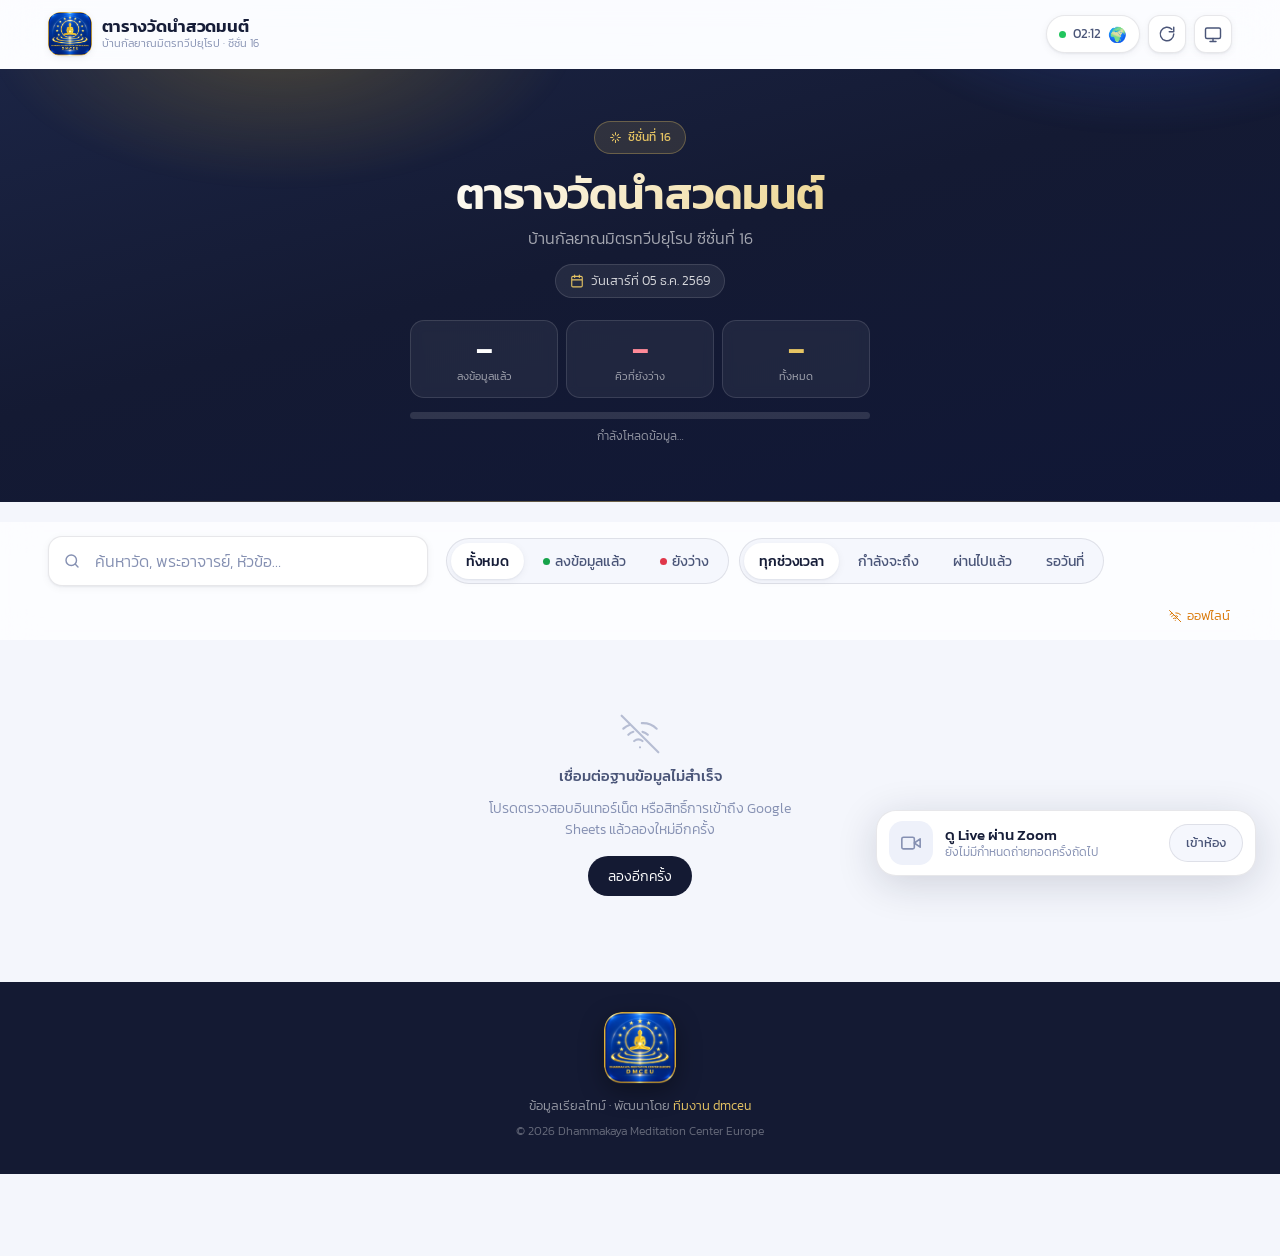
<file: index.html>
<!DOCTYPE html>
<html lang="th" data-theme="light">
<head>
<meta charset="UTF-8">
<meta name="viewport" content="width=device-width, initial-scale=1, viewport-fit=cover">
<title>ตารางวัดนำสวดมนต์ · SS16</title>
<meta name="description" content="ตารางวัดนำสวดมนต์ บ้านกัลยาณมิตรทวีปยุโรป ซีซั่นที่ 16 — อัปเดตแบบเรียลไทม์">
<meta property="og:type" content="website">
<meta property="og:title" content="ตารางวัดนำสวดมนต์ · บ้านกัลยาณมิตรทวีปยุโรป SS16">
<meta property="og:description" content="ดูคิววัดนำสวดมนต์ ตารางกิจกรรม และเข้าร่วม Zoom ได้จากที่นี่ — อัปเดตแบบเรียลไทม์">
<meta property="og:locale" content="th_TH">

<!-- PWA -->
<link rel="manifest" href="manifest.webmanifest">
<meta name="theme-color" content="#141a33" id="meta-theme-color">
<meta name="color-scheme" content="light dark">
<meta name="mobile-web-app-capable" content="yes">
<meta name="apple-mobile-web-app-capable" content="yes">
<meta name="apple-mobile-web-app-status-bar-style" content="black-translucent">
<meta name="apple-mobile-web-app-title" content="สวดมนต์ SS16">
<link rel="apple-touch-icon" href="assets/apple-touch-icon.png">
<link rel="icon" href="assets/favicon-64.png" sizes="64x64" type="image/png">

<link rel="preconnect" href="https://fonts.googleapis.com">
<link rel="preconnect" href="https://fonts.gstatic.com" crossorigin>
<link href="https://fonts.googleapis.com/css2?family=Kanit:wght@300;400;500;600;700&display=swap" rel="stylesheet">
<link rel="stylesheet" href="styles.css?v=60">

<script>
// Theme boot (before paint) — light | dark | auto
(function () {
    var saved = localStorage.getItem('theme') || 'auto';
    var sysDark = window.matchMedia('(prefers-color-scheme: dark)').matches;
    var mode = saved === 'auto' ? (sysDark ? 'dark' : 'light') : saved;
    document.documentElement.setAttribute('data-theme', mode);
    document.documentElement.setAttribute('data-theme-pref', saved);
})();
</script>
</head>
<body>

<!-- ─── SVG icon sprite ─── -->
<svg width="0" height="0" style="position:absolute" aria-hidden="true" focusable="false">
    <defs>
        <symbol id="i-calendar" viewBox="0 0 24 24"><path d="M8 2v4M16 2v4M3 10h18M5 4h14a2 2 0 0 1 2 2v14a2 2 0 0 1-2 2H5a2 2 0 0 1-2-2V6a2 2 0 0 1 2-2z"/></symbol>
        <symbol id="i-user" viewBox="0 0 24 24"><path d="M20 21v-2a4 4 0 0 0-4-4H8a4 4 0 0 0-4 4v2"/><circle cx="12" cy="7" r="4"/></symbol>
        <symbol id="i-book" viewBox="0 0 24 24"><path d="M4 19.5A2.5 2.5 0 0 1 6.5 17H20"/><path d="M6.5 2H20v20H6.5A2.5 2.5 0 0 1 4 19.5v-15A2.5 2.5 0 0 1 6.5 2z"/></symbol>
        <symbol id="i-search" viewBox="0 0 24 24"><circle cx="11" cy="11" r="7"/><path d="m20 20-3.2-3.2"/></symbol>
        <symbol id="i-close" viewBox="0 0 24 24"><path d="M18 6 6 18M6 6l12 12"/></symbol>
        <symbol id="i-moon" viewBox="0 0 24 24"><path d="M21 12.8A9 9 0 1 1 11.2 3a7 7 0 0 0 9.8 9.8z"/></symbol>
        <symbol id="i-sun" viewBox="0 0 24 24"><circle cx="12" cy="12" r="4"/><path d="M12 2v2M12 20v2M4.9 4.9l1.4 1.4M17.7 17.7l1.4 1.4M2 12h2M20 12h2M4.9 19.1l1.4-1.4M17.7 6.3l1.4-1.4"/></symbol>
        <symbol id="i-auto" viewBox="0 0 24 24"><rect x="2" y="4" width="20" height="14" rx="2"/><path d="M8 22h8M12 18v4"/></symbol>
        <symbol id="i-video" viewBox="0 0 24 24"><path d="m23 7-7 5 7 5V7z"/><rect x="1" y="5" width="15" height="14" rx="2"/></symbol>
        <symbol id="i-arrow-up" viewBox="0 0 24 24"><path d="M12 19V5M5 12l7-7 7 7"/></symbol>
        <symbol id="i-refresh" viewBox="0 0 24 24"><path d="M21 12a9 9 0 1 1-2.6-6.4"/><path d="M21 3v6h-6"/></symbol>
        <symbol id="i-download" viewBox="0 0 24 24"><path d="M21 15v4a2 2 0 0 1-2 2H5a2 2 0 0 1-2-2v-4M7 10l5 5 5-5M12 15V3"/></symbol>
        <symbol id="i-grid" viewBox="0 0 24 24"><rect x="3" y="3" width="7" height="7" rx="1.5"/><rect x="14" y="3" width="7" height="7" rx="1.5"/><rect x="3" y="14" width="7" height="7" rx="1.5"/><rect x="14" y="14" width="7" height="7" rx="1.5"/></symbol>
        <symbol id="i-clock" viewBox="0 0 24 24"><circle cx="12" cy="12" r="9"/><path d="M12 7v5l3 2"/></symbol>
        <symbol id="i-spark" viewBox="0 0 24 24"><path d="M12 3v4M12 17v4M3 12h4M17 12h4M6.3 6.3l2.8 2.8M14.9 14.9l2.8 2.8M17.7 6.3l-2.8 2.8M9.1 14.9l-2.8 2.8"/></symbol>
        <symbol id="i-alert" viewBox="0 0 24 24"><circle cx="12" cy="12" r="9"/><path d="M12 8v5M12 16.5v.01"/></symbol>
        <symbol id="i-check" viewBox="0 0 24 24"><path d="m20 6-11 11-5-5"/></symbol>
        <symbol id="i-bell" viewBox="0 0 24 24"><path d="M18 8a6 6 0 1 0-12 0c0 7-3 9-3 9h18s-3-2-3-9"/><path d="M13.7 21a2 2 0 0 1-3.4 0"/></symbol>
        <symbol id="i-table" viewBox="0 0 24 24"><rect x="3" y="4" width="18" height="16" rx="2"/><path d="M3 10h18M3 15h18M9 4v16"/></symbol>
        <symbol id="i-cards" viewBox="0 0 24 24"><rect x="3" y="3" width="8" height="8" rx="2"/><rect x="13" y="3" width="8" height="8" rx="2"/><rect x="3" y="13" width="8" height="8" rx="2"/><rect x="13" y="13" width="8" height="8" rx="2"/></symbol>
        <symbol id="i-event" viewBox="0 0 24 24"><rect x="3" y="4" width="18" height="17" rx="2"/><path d="M8 2v4M16 2v4M3 10h18"/><path d="m10.5 14 1.5 1.5 3-3"/></symbol>
        <symbol id="i-expand" viewBox="0 0 24 24"><path d="M15 3h6v6M9 21H3v-6M21 3l-7 7M3 21l7-7"/></symbol>
        <symbol id="i-link" viewBox="0 0 24 24"><path d="M10 13a5 5 0 0 0 7.5.5l3-3a5 5 0 0 0-7-7l-1.5 1.5"/><path d="M14 11a5 5 0 0 0-7.5-.5l-3 3a5 5 0 0 0 7 7L12 19"/></symbol>
        <symbol id="i-eye" viewBox="0 0 24 24"><path d="M2 12s3.5-6 10-6 10 6 10 6-3.5 6-10 6S2 12 2 12z"/><circle cx="12" cy="12" r="3"/></symbol>
        <symbol id="i-users" viewBox="0 0 24 24"><path d="M17 21v-2a4 4 0 0 0-4-4H5a4 4 0 0 0-4 4v2"/><circle cx="9" cy="7" r="4"/><path d="M23 21v-2a4 4 0 0 0-3-3.9M16 3.1a4 4 0 0 1 0 7.8"/></symbol>
        <symbol id="i-lock" viewBox="0 0 24 24"><rect x="4" y="10" width="16" height="11" rx="2"/><path d="M8 10V7a4 4 0 0 1 8 0v3"/></symbol>
        <symbol id="i-sheet" viewBox="0 0 24 24"><rect x="3" y="3" width="18" height="18" rx="2"/><path d="M3 9h18M3 15h18M9 3v18"/></symbol>
        <symbol id="i-chev-left" viewBox="0 0 24 24"><path d="m15 18-6-6 6-6"/></symbol>
        <symbol id="i-chev-right" viewBox="0 0 24 24"><path d="m9 18 6-6-6-6"/></symbol>
        <symbol id="i-offline" viewBox="0 0 24 24"><path d="M1 1l22 22"/><path d="M16.7 12.5a7 7 0 0 0-3.2-1.8M5 12.5a7 7 0 0 1 3-1.8M2 8.8a12 12 0 0 1 4-2.4M22 8.8a12 12 0 0 0-8.9-3.3M8.5 16.2a4 4 0 0 1 5 0M12 20h.01"/></symbol>
    </defs>
</svg>

<!-- ─── APP BAR ─── -->
<header class="appbar" id="appbar">
    <div class="appbar-inner">
        <div class="brand">
            <span class="brand-mark"><img src="assets/logo-mark.png" alt="" width="40" height="40"></span>
            <span class="brand-text">
                <strong>ตารางวัดนำสวดมนต์</strong>
                <small>บ้านกัลยาณมิตรทวีปยุโรป · ซีซั่น 16</small>
            </span>
        </div>
        <div class="appbar-actions">
            <div class="clock-chip" title="เวลาปัจจุบัน">
                <span class="live-dot"></span>
                <span id="live-time">--:--</span>
                <span id="user-flag" class="user-flag"></span>
            </div>
            <button class="icon-btn" id="refreshBtn" type="button" title="รีเฟรชข้อมูล" aria-label="รีเฟรชข้อมูล">
                <svg class="ic"><use href="#i-refresh"/></svg>
            </button>
            <button class="icon-btn" id="themeBtn" type="button" title="สลับธีม" aria-label="สลับธีม">
                <svg class="ic" id="theme-icon"><use href="#i-moon"/></svg>
            </button>
        </div>
    </div>
</header>

<main id="top">

<!-- ─── HERO ─── -->
<section class="hero">
    <div class="hero-glow" aria-hidden="true"></div>
    <div class="hero-inner">
        <span class="season-badge"><svg class="ic"><use href="#i-spark"/></svg> <span id="season-range">ซีซั่นที่ 16</span></span>
        <h1 class="hero-title">ตารางวัดนำสวดมนต์</h1>
        <p class="hero-sub">บ้านกัลยาณมิตรทวีปยุโรป ซีซั่นที่ 16</p>
        <p class="hero-date"><svg class="ic"><use href="#i-calendar"/></svg> <span id="live-date-hero">กำลังโหลด…</span></p>

        <div class="stats">
            <div class="stat">
                <span class="stat-num" id="stat-booked">–</span>
                <span class="stat-label">ลงข้อมูลแล้ว</span>
            </div>
            <div class="stat">
                <span class="stat-num alert" id="stat-available">–</span>
                <span class="stat-label">คิวที่ยังว่าง</span>
            </div>
            <div class="stat">
                <span class="stat-num gold" id="stat-total">–</span>
                <span class="stat-label">ทั้งหมด</span>
            </div>
        </div>
        <div class="progress" role="progressbar" aria-label="ความคืบหน้าการลงข้อมูล" aria-valuemin="0" aria-valuemax="100" aria-valuenow="0" id="progress">
            <div class="progress-fill" id="progress-fill"></div>
        </div>
        <p class="progress-note" id="progress-note">กำลังโหลดข้อมูล…</p>
    </div>
</section>

<!-- ─── NEXT QUEUE ─── -->
<div class="wrap next-wrap">
    <article class="next-card" id="next-queue-banner">
        <div class="next-head">
            <span class="next-label"><span class="live-dot"></span> <span id="nq-label">คิวสวดมนต์ถัดไป</span></span>
            <span class="next-count" id="nq-countdown"></span>
        </div>
        <h2 class="next-title" id="nq-temple">–</h2>
        <div class="next-meta">
            <span class="chip"><svg class="ic"><use href="#i-calendar"/></svg> <span id="nq-date">–</span></span>
            <span class="chip"><svg class="ic"><use href="#i-user"/></svg> <span id="nq-monk">–</span></span>
            <span class="chip" id="nq-no-container" hidden></span>
        </div>
    </article>
</div>

<!-- ─── CONTROLS ─── -->
<div class="controls" id="controls">
    <div class="wrap">
        <div class="search-row">
            <span class="search-icon"><svg class="ic"><use href="#i-search"/></svg></span>
            <input type="search" id="searchInput" class="search-input" enterkeyhint="search"
                   placeholder="ค้นหาวัด, พระอาจารย์, หัวข้อ…" aria-label="ค้นหา">
            <button class="search-clear" id="searchClear" type="button" hidden aria-label="ล้างคำค้นหา">
                <svg class="ic"><use href="#i-close"/></svg>
            </button>
        </div>
        <div class="filters">
            <div class="fgroup" role="group" aria-label="กรองตามสถานะข้อมูล">
                <button class="fchip is-active" data-filter="status" data-value="all" type="button">ทั้งหมด</button>
                <button class="fchip" data-filter="status" data-value="booked" type="button"><i class="dot ok"></i><span>ลงข้อมูลแล้ว</span></button>
                <button class="fchip" data-filter="status" data-value="available" type="button"><i class="dot no"></i><span>ยังว่าง</span></button>
            </div>
            <div class="fgroup" role="group" aria-label="กรองตามช่วงเวลา">
                <button class="fchip is-active" data-filter="timeline" data-value="all" type="button"><span class="lbl">ทุกช่วงเวลา</span><span class="lbl-sm">ทุกช่วง</span></button>
                <button class="fchip" data-filter="timeline" data-value="upcoming" type="button">กำลังจะถึง</button>
                <button class="fchip" data-filter="timeline" data-value="past" type="button"><span class="lbl">ผ่านไปแล้ว</span><span class="lbl-sm">ผ่านแล้ว</span></button>
                <button class="fchip" data-filter="timeline" data-value="unknown" type="button">รอวันที่</button>
            </div>
        </div>
        <div class="meta-row">
            <span class="result-count" id="result-count"></span>
            <span class="sync-note" id="sync-note"></span>
        </div>
    </div>
</div>

<!-- ─── LIST ─── -->
<div class="wrap list-wrap">
    <div class="list-head" id="listHead" hidden>
        <div class="list-head-text">
            <h2 class="list-title" id="listTitle"></h2>
            <p class="list-sub" id="listSub"></p>
        </div>
        <span class="view-toggle" role="group" aria-label="รูปแบบการแสดงผล">
            <button class="vt-btn is-active" data-view="cards" type="button" title="แบบการ์ด" aria-label="แบบการ์ด"><svg class="ic"><use href="#i-cards"/></svg><span>การ์ด</span></button>
            <button class="vt-btn" data-view="table" type="button" title="แบบตาราง (ภาพรวม)" aria-label="แบบตาราง"><svg class="ic"><use href="#i-table"/></svg><span>ตาราง</span></button>
            <button class="vt-btn" data-view="events" type="button" title="ตารางกิจกรรม" aria-label="ตารางกิจกรรม"><svg class="ic"><use href="#i-event"/></svg><span>กิจกรรม</span></button>
        </span>
    </div>
    <div id="cards-container">
        <div class="skeleton-group">
            <div class="sk sk-head"></div>
            <div class="sk-grid"><div class="sk sk-card"></div><div class="sk sk-card"></div></div>
            <div class="sk sk-head"></div>
            <div class="sk-grid"><div class="sk sk-card"></div><div class="sk sk-card"></div></div>
        </div>
    </div>
</div>

</main>

<!-- ─── FOOTER ─── -->
<footer class="site-footer">
    <img src="assets/logo-mark.png" alt="DMCEU" class="footer-mark" width="72" height="72">
    <p>ข้อมูลเรียลไทม์ · พัฒนาโดย <span>ทีมงาน dmceu</span></p>
    <div class="site-stats" id="siteStats" hidden>
        <span class="site-stat" title="จำนวนการเข้าชมทั้งหมด (นับเครื่องละ 1 ครั้งต่อวัน)">
            <svg class="ic"><use href="#i-eye"/></svg> เข้าชมแล้ว <b id="stat-visits">–</b> ครั้ง
        </span>
        <span class="site-stat online" title="กำลังเปิดหน้านี้อยู่ตอนนี้">
            <i class="live-dot"></i> ออนไลน์ <b id="stat-online">–</b> คน
        </span>
    </div>
    <p class="copy">&copy; 2026 Dhammakaya Meditation Center Europe</p>
</footer>

<!-- ─── IMAGE VIEWER ─── -->
<dialog class="img-modal" id="imgModal">
    <div class="img-modal-bar">
        <span class="img-modal-title" id="imgTitle"></span>
        <span class="img-count" id="imgCount" hidden></span>
        <button class="icon-btn ghost light" id="imgDownload" type="button" title="ดาวน์โหลด / บันทึกรูป" aria-label="ดาวน์โหลดรูป">
            <svg class="ic"><use href="#i-download"/></svg>
        </button>
        <a class="icon-btn ghost light" id="imgOpen" href="#" target="_blank" rel="noopener" title="เปิดรูปต้นฉบับ (ซูมได้)" aria-label="เปิดรูปต้นฉบับ">
            <svg class="ic"><use href="#i-expand"/></svg>
        </a>
        <button class="icon-btn ghost light" id="imgClose" type="button" aria-label="ปิด">
            <svg class="ic"><use href="#i-close"/></svg>
        </button>
    </div>
    <div class="img-modal-body" id="imgBody">
        <img id="imgFull" alt="">
    </div>
    <button class="img-nav prev" id="imgPrev" type="button" aria-label="รูปก่อนหน้า" hidden>
        <svg class="ic"><use href="#i-chev-left"/></svg>
    </button>
    <button class="img-nav next" id="imgNext" type="button" aria-label="รูปถัดไป" hidden>
        <svg class="ic"><use href="#i-chev-right"/></svg>
    </button>
</dialog>

<!-- ─── DOCK (install prompt + live bar) ─── -->
<div class="dock" id="dock">

    <div class="install-bar" id="installBar" hidden>
        <span class="install-mark"><img src="assets/logo-mark.png" alt="" width="40" height="40"></span>
        <div class="install-text">
            <strong>ติดตั้งเป็นแอป</strong>
            <small>เพิ่มไปยังหน้าจอโฮม</small>
        </div>
        <button class="btn-install" id="installBtn" type="button"><svg class="ic"><use href="#i-download"/></svg> ติดตั้ง</button>
        <button class="icon-btn ghost" id="installClose" type="button" aria-label="ปิด"><svg class="ic"><use href="#i-close"/></svg></button>
    </div>

    <a class="live-bar" id="liveBar" href="#" target="_blank" rel="noopener noreferrer">
        <span class="live-avatar" id="liveAvatar">
            <svg class="ic"><use href="#i-video"/></svg>
            <i class="live-ring"></i>
        </span>
        <span class="live-text">
            <strong id="liveTitle">ดู Live ผ่าน Zoom</strong>
            <small id="liveSub">แตะเพื่อเข้าห้องสวดมนต์</small>
        </span>
        <span class="live-cta" id="liveCta">เข้าร่วม</span>
    </a>

</div>

<!-- ─── BOTTOM NAV (mobile) ─── -->
<nav class="bottom-nav" id="bottomNav" aria-label="เมนูหลัก">
    <button class="bn-item is-active" data-nav="all" type="button">
        <svg class="ic"><use href="#i-grid"/></svg><span>ทั้งหมด</span>
    </button>
    <button class="bn-item" data-nav="upcoming" type="button">
        <svg class="ic"><use href="#i-clock"/></svg><span>กำลังจะถึง</span>
    </button>
    <button class="bn-item" data-nav="available" type="button">
        <svg class="ic"><use href="#i-alert"/></svg><span>ยังว่าง</span>
    </button>
    <button class="bn-item" data-nav="table" type="button">
        <svg class="ic"><use href="#i-table"/></svg><span>ภาพรวม</span>
    </button>
    <button class="bn-item" data-nav="events" type="button">
        <svg class="ic"><use href="#i-event"/></svg><span>กิจกรรม</span>
    </button>
</nav>

<!-- ─── SCROLL TOP ─── -->
<button id="scrollBtn" type="button" aria-label="กลับขึ้นด้านบน"><svg class="ic"><use href="#i-arrow-up"/></svg></button>

<!-- ─── TOAST ─── -->
<div class="toast" id="toast" role="status" aria-live="polite"></div>

<script src="script.js?v=60"></script>
</body>
</html>
</file>
<file: styles.css>
/* ============================================================
   DMCEU · ตารางวัดนำสวดมนต์ SS15
   Modern mobile-first web app styles
   ============================================================ */

/* ─── Tokens ─── */
:root {
    --navy:        #141a33;
    --navy-2:      #1d2748;
    --navy-3:      #2a3765;
    --gold:        #c9a227;
    --gold-light:  #e6c463;
    --gold-dim:    #9a7c1c;
    --blue:        #3b6ef6;
    --blue-soft:   rgba(59,110,246,.12);
    --green:       #16a34a;
    --red:         #e0374a;
    --amber:       #d97706;

    --bg:          #f4f6fc;
    --bg-2:        #e9edf9;
    --surface:     #ffffff;
    --surface-2:   #f5f7fd;
    --surface-3:   #eef1fa;
    --border:      rgba(20,26,51,.10);
    --border-2:    rgba(20,26,51,.16);
    --text:        #161d38;
    --text-sec:    #4a5578;
    --text-mute:   #8590b2;

    --shadow-sm:   0 1px 2px rgba(20,26,51,.06), 0 2px 8px rgba(20,26,51,.05);
    --shadow-md:   0 2px 6px rgba(20,26,51,.06), 0 12px 28px rgba(20,26,51,.09);
    --shadow-lg:   0 8px 40px rgba(20,26,51,.16);
    --glass:       rgba(255,255,255,.72);
    --glass-solid: rgba(247,248,252,.97);
    --glass-line:  rgba(20,26,51,.08);

    --r-sm: 10px;
    --r-md: 14px;
    --r-lg: 20px;
    --r-xl: 26px;
    --r-pill: 999px;

    --wrap: 1240px;
    --pad: 16px;
    --nav-h: 62px;
    --sat-top: env(safe-area-inset-top, 0px);
    --sat-bottom: env(safe-area-inset-bottom, 0px);
    --dock-h: 0px;

    --ease: cubic-bezier(.32,.72,.28,1);
}

[data-theme="dark"] {
    --bg:          #080b16;
    --bg-2:        #0d1224;
    --surface:     #121a30;
    --surface-2:   #18213c;
    --surface-3:   #1e2848;
    --border:      rgba(160,180,255,.12);
    --border-2:    rgba(160,180,255,.2);
    --text:        #e9eeff;
    --text-sec:    #a3aece;
    --text-mute:   #6b7799;
    --blue:        #6b96ff;
    --blue-soft:   rgba(107,150,255,.16);
    --green:       #34d399;
    --red:         #ff7183;
    --amber:       #fbbf24;

    --shadow-sm:   0 1px 2px rgba(0,0,0,.4);
    --shadow-md:   0 2px 6px rgba(0,0,0,.35), 0 14px 32px rgba(0,0,0,.45);
    --shadow-lg:   0 10px 44px rgba(0,0,0,.6);
    --glass:       rgba(13,18,36,.72);
    --glass-solid: rgba(13,18,36,.97);
    --glass-line:  rgba(160,180,255,.12);
}


/* ─── Base ─── */
*, *::before, *::after { box-sizing: border-box; margin: 0; padding: 0; }

html {
    -webkit-text-size-adjust: 100%;
    scroll-behavior: smooth;
    scroll-padding-top: 130px;
}

body {
    font-family: 'Kanit', -apple-system, BlinkMacSystemFont, 'Segoe UI', sans-serif;
    font-weight: 300;
    background:
        radial-gradient(1100px 620px at 50% -180px, var(--bg-2), transparent 70%),
        var(--bg);
    color: var(--text);
    min-height: 100dvh;
    line-height: 1.55;
    overflow-x: hidden;
    -webkit-font-smoothing: antialiased;
    -webkit-tap-highlight-color: transparent;
    -webkit-user-select: none; user-select: none;
    padding-bottom: calc(var(--nav-h) + var(--sat-bottom) + var(--dock-h, 0px) + 16px);
    transition: background-color .3s var(--ease), color .3s var(--ease);
}
@media (min-width: 861px) { body { padding-bottom: calc(var(--dock-h, 0px) + 16px); } }

input, button, select, textarea { font: inherit; color: inherit; }
input { -webkit-user-select: auto; user-select: auto; }
button { background: none; border: 0; cursor: pointer; }
[hidden] { display: none !important; }
a { color: inherit; }
img { display: block; max-width: 100%; }

.wrap { width: 100%; max-width: var(--wrap); margin: 0 auto; padding: 0 var(--pad); }

.ic {
    width: 1em; height: 1em; flex: none;
    fill: none; stroke: currentColor;
    stroke-width: 1.9; stroke-linecap: round; stroke-linejoin: round;
}

@media (prefers-reduced-motion: reduce) {
    *, *::before, *::after { animation-duration: .001ms !important; transition-duration: .001ms !important; }
    html { scroll-behavior: auto; }
}

/* ─── App bar ─── */
.appbar {
    position: sticky; top: 0; z-index: 60;
    padding-top: var(--sat-top);
    background: var(--glass);
    backdrop-filter: saturate(180%) blur(18px);
    -webkit-backdrop-filter: saturate(180%) blur(18px);
    border-bottom: 1px solid transparent;
    transition: border-color .25s var(--ease), box-shadow .25s var(--ease);
}
.appbar.scrolled { border-bottom-color: var(--glass-line); box-shadow: 0 6px 24px rgba(20,26,51,.06); }
[data-theme="dark"] .appbar.scrolled { box-shadow: 0 6px 24px rgba(0,0,0,.4); }

.appbar-inner {
    max-width: var(--wrap); margin: 0 auto;
    padding: 10px var(--pad);
    display: flex; align-items: center; justify-content: space-between; gap: 12px;
}
.brand { display: flex; align-items: center; gap: 10px; min-width: 0; }
.brand-mark {
    width: 40px; height: 40px; flex: none;
    border-radius: 11px; overflow: hidden;
    box-shadow: var(--shadow-sm);
}
.brand-mark img { width: 100%; height: 100%; object-fit: cover; }
.brand-text { display: flex; flex-direction: column; min-width: 0; line-height: 1.25; }
.brand-text strong { font-size: 15px; font-weight: 600; letter-spacing: -.01em; white-space: nowrap; overflow: hidden; text-overflow: ellipsis; }
.brand-text small { font-size: 11px; font-weight: 300; color: var(--text-mute); white-space: nowrap; overflow: hidden; text-overflow: ellipsis; }

.appbar-actions { display: flex; align-items: center; gap: 8px; flex: none; }

.clock-chip {
    display: flex; align-items: center; gap: 7px;
    height: 38px; padding: 0 12px;
    background: var(--surface);
    border: 1px solid var(--border);
    border-radius: var(--r-pill);
    font-size: 13px; font-weight: 400; color: var(--text-sec);
    font-variant-numeric: tabular-nums;
    box-shadow: var(--shadow-sm);
}
.user-flag { font-size: 15px; line-height: 1; }
.live-dot {
    width: 7px; height: 7px; border-radius: 50%; flex: none;
    background: #22c55e;
    box-shadow: 0 0 0 0 rgba(34,197,94,.45);
    animation: pulse 2.4s infinite;
}
@keyframes pulse {
    0%, 100% { box-shadow: 0 0 0 0 rgba(34,197,94,.45); }
    55%      { box-shadow: 0 0 0 6px rgba(34,197,94,0); }
}

.icon-btn {
    width: 38px; height: 38px; flex: none;
    display: grid; place-items: center;
    border-radius: 12px;
    background: var(--surface);
    border: 1px solid var(--border);
    color: var(--text-sec);
    font-size: 18px;
    box-shadow: var(--shadow-sm);
    transition: transform .18s var(--ease), color .18s, background-color .18s, border-color .18s;
}
.icon-btn:hover { color: var(--text); border-color: var(--border-2); }
.icon-btn:active { transform: scale(.92); }
.icon-btn.ghost { background: none; border-color: transparent; box-shadow: none; }
.icon-btn.spinning .ic { animation: spin .8s linear infinite; }
@keyframes spin { to { transform: rotate(360deg); } }

/* ─── Hero ─── */
.hero {
    position: relative;
    margin: 0 0 4px;
    padding: 30px var(--pad) 34px;
    background: linear-gradient(165deg, #1b2444 0%, var(--navy) 45%, #101736 100%);
    overflow: hidden;
    isolation: isolate;
}
.hero-glow {
    position: absolute; inset: -40% -20% auto; height: 340px; z-index: -1;
    background:
        radial-gradient(420px 220px at 30% 40%, rgba(201,162,39,.28), transparent 70%),
        radial-gradient(420px 240px at 78% 20%, rgba(59,110,246,.28), transparent 70%);
    filter: blur(6px);
}
.hero::after {
    content: ''; position: absolute; inset: auto 0 0; height: 1px; z-index: 1;
    background: linear-gradient(90deg, transparent, rgba(230,196,99,.45), transparent);
}
.hero-inner { max-width: 760px; margin: 0 auto; text-align: center; color: #fff; }

.season-badge {
    display: inline-flex; align-items: center; gap: 6px;
    padding: 6px 14px; border-radius: var(--r-pill);
    background: rgba(230,196,99,.12);
    border: 1px solid rgba(230,196,99,.32);
    color: var(--gold-light);
    font-size: 12px; font-weight: 400; letter-spacing: .01em;
}
.season-badge .ic { width: 13px; height: 13px; }

.hero-title {
    margin-top: 14px;
    font-size: clamp(26px, 7vw, 44px);
    font-weight: 600; line-height: 1.18; letter-spacing: -.02em;
    background: linear-gradient(120deg, #fff 20%, var(--gold-light));
    -webkit-background-clip: text; background-clip: text;
    color: transparent;
}
.hero-sub { margin-top: 6px; font-size: clamp(13px, 3.6vw, 16px); color: rgba(255,255,255,.62); }
.hero-date {
    display: inline-flex; align-items: center; gap: 7px;
    margin-top: 14px; padding: 6px 14px;
    border-radius: var(--r-pill);
    background: rgba(255,255,255,.07);
    border: 1px solid rgba(255,255,255,.12);
    font-size: 13px; color: rgba(255,255,255,.82);
}
.hero-date .ic { width: 14px; height: 14px; color: var(--gold-light); }

.stats {
    display: grid; grid-template-columns: repeat(3, 1fr);
    gap: 8px; max-width: 460px; margin: 22px auto 0;
}
.stat {
    padding: 12px 6px;
    background: rgba(255,255,255,.06);
    border: 1px solid rgba(255,255,255,.12);
    border-radius: var(--r-md);
    display: flex; flex-direction: column; align-items: center; gap: 2px;
    backdrop-filter: blur(6px);
}
.stat-num { font-size: clamp(22px, 6.5vw, 30px); font-weight: 600; line-height: 1.1; font-variant-numeric: tabular-nums; }
.stat-num.gold  { color: var(--gold-light); }
.stat-num.alert { color: #ff8a98; }
.stat-label { font-size: 11px; font-weight: 300; color: rgba(255,255,255,.6); }

.progress {
    max-width: 460px; margin: 14px auto 0;
    height: 7px; border-radius: var(--r-pill);
    background: rgba(255,255,255,.12);
    overflow: hidden;
}
.progress-fill {
    height: 100%; width: 0;
    border-radius: inherit;
    background: linear-gradient(90deg, var(--gold-dim), var(--gold-light));
    transition: width .9s var(--ease);
}
.progress-note { margin-top: 8px; font-size: 12px; color: rgba(255,255,255,.55); }

/* ─── Next queue card ─── */
.next-wrap { margin-top: 18px; }
.next-card {
    position: relative;
    display: none;
    padding: 18px;
    border-radius: var(--r-lg);
    background:
        linear-gradient(var(--surface), var(--surface)) padding-box,
        linear-gradient(135deg, var(--blue), var(--gold)) border-box;
    border: 1.5px solid transparent;
    box-shadow: var(--shadow-md);
    animation: rise .5s var(--ease) both;
}
.next-card.visible { display: block; }
.next-card.is-today {
    background:
        linear-gradient(var(--surface), var(--surface)) padding-box,
        linear-gradient(135deg, var(--gold), var(--blue)) border-box;
}
.next-card.is-today .next-label { color: var(--gold-dim); }
[data-theme="dark"] .next-card.is-today .next-label { color: var(--gold-light); }
.next-card.is-today .next-count { background: rgba(201,162,39,.16); color: var(--gold-dim); }
[data-theme="dark"] .next-card.is-today .next-count { color: var(--gold-light); }
@keyframes rise { from { opacity: 0; transform: translateY(12px); } }

.next-head { display: flex; align-items: center; justify-content: space-between; gap: 10px; flex-wrap: wrap; }
.next-label {
    display: inline-flex; align-items: center; gap: 7px;
    font-size: 11px; font-weight: 500; letter-spacing: .1em; text-transform: uppercase;
    color: var(--blue);
}
.next-count {
    font-size: 12px; font-weight: 500;
    padding: 4px 12px; border-radius: var(--r-pill);
    background: var(--blue-soft); color: var(--blue);
}
.next-title {
    margin: 8px 0 12px;
    font-size: clamp(18px, 5vw, 26px); font-weight: 600; line-height: 1.28; letter-spacing: -.01em;
}
.next-meta { display: flex; flex-wrap: wrap; gap: 8px; }
.chip {
    display: inline-flex; align-items: center; gap: 7px;
    padding: 6px 13px; border-radius: var(--r-pill);
    background: var(--surface-2); border: 1px solid var(--border);
    font-size: 12.5px; color: var(--text-sec);
}
.chip .ic { width: 14px; height: 14px; color: var(--text-mute); }
.chip .pending { color: var(--red); }

/* ─── Controls ─── */
.controls {
    position: sticky; z-index: 50;
    top: calc(var(--sat-top) + 58px);
    margin-top: 20px; padding: 10px 0 8px;
    background: var(--glass);
    backdrop-filter: saturate(180%) blur(18px);
    -webkit-backdrop-filter: saturate(180%) blur(18px);
    border-bottom: 1px solid transparent;
    transition: border-color .25s var(--ease);
}
.controls.stuck { border-bottom-color: var(--glass-line); }

.search-row { position: relative; display: flex; align-items: center; }
.search-icon {
    position: absolute; left: 15px; display: grid; place-items: center;
    font-size: 18px; color: var(--text-mute); pointer-events: none;
}
.search-input {
    width: 100%; height: 50px;
    padding: 0 46px 0 46px;
    border: 1px solid var(--border);
    border-radius: var(--r-md);
    background: var(--surface);
    font-size: 16px; font-weight: 300;
    box-shadow: var(--shadow-sm);
    outline: none;
    transition: border-color .2s, box-shadow .2s;
    -webkit-appearance: none;
}
.search-input::-webkit-search-cancel-button { display: none; }
.search-input::placeholder { color: var(--text-mute); }
.search-input:focus { border-color: var(--blue); box-shadow: 0 0 0 4px var(--blue-soft); }
.search-clear {
    position: absolute; right: 8px;
    width: 34px; height: 34px; display: grid; place-items: center;
    border-radius: 50%; color: var(--text-mute); font-size: 17px;
}
.search-clear:active { background: var(--surface-3); }

.filters { display: flex; flex-direction: column; gap: 7px; margin-top: 10px; }

.fgroup {
    display: grid;
    grid-auto-flow: column;
    grid-auto-columns: 1fr;
    gap: 4px;
    padding: 4px;
    background: var(--surface-2);
    border: 1px solid var(--border);
    border-radius: var(--r-pill);
}

.fchip {
    display: inline-flex; align-items: center; justify-content: center; gap: 5px;
    min-width: 0; height: 34px; padding: 0 8px;
    border-radius: var(--r-pill);
    background: transparent; border: 1px solid transparent;
    color: var(--text-sec); font-size: 12.5px; font-weight: 400;
    white-space: nowrap; overflow: hidden;
    transition: background-color .2s, color .2s, box-shadow .2s, transform .15s var(--ease);
}
.fchip > span { overflow: hidden; text-overflow: ellipsis; }
.fchip:active { transform: scale(.96); }
.fchip.is-active {
    background: var(--surface); color: var(--text); font-weight: 500;
    box-shadow: var(--shadow-sm);
}
[data-theme="dark"] .fchip.is-active { background: var(--navy-3); color: #fff; }
.fchip .dot { width: 7px; height: 7px; border-radius: 50%; flex: none; }
.fchip .dot.ok { background: var(--green); }
.fchip .dot.no { background: var(--red); }
.fchip .lbl-sm { display: none; }
@media (max-width: 430px) {
    .fchip { font-size: 12px; padding: 0 6px; gap: 4px; }
    .fchip .lbl { display: none; }
    .fchip .lbl-sm { display: inline; }
}

.meta-row {
    display: flex; align-items: center; justify-content: space-between; gap: 10px;
    margin-top: 9px; font-size: 12.5px; color: var(--text-mute);
}
.sync-note {
    display: inline-flex; align-items: center; gap: 6px; white-space: nowrap;
    padding: 4px 2px; border-radius: var(--r-sm); cursor: pointer;
    transition: color .2s;
}
.sync-note:active { color: var(--text-sec); }
.sync-note.offline { color: var(--amber); }

/* compact sticky controls once they pin (mobile) */
@media (max-width: 860px) {
    .controls .meta-row {
        overflow: hidden;
        max-height: 26px; opacity: 1;
        transition: max-height .25s var(--ease), opacity .2s var(--ease), margin-top .25s var(--ease);
    }
    .controls.stuck .meta-row { max-height: 0; opacity: 0; margin-top: 0; }
}
@media (hover: none) and (pointer: coarse) {
    .controls .meta-row { transition: none; }
}

/* ─── List ─── */
.list-wrap { margin-top: 18px; }
.list-head {
    display: flex; align-items: center; justify-content: space-between; gap: 12px;
    margin: 2px 2px 14px;
    animation: rise .35s var(--ease) both;
}
.list-head-text { min-width: 0; }
.list-title { font-size: 18px; font-weight: 600; letter-spacing: -.01em; line-height: 1.3; }
.list-title .ic { width: 18px; height: 18px; vertical-align: -3px; margin-right: 6px; color: var(--blue); }
[data-theme="dark"] .list-title .ic { color: var(--gold-light); }
.list-sub { font-size: 12.5px; color: var(--text-mute); }
@media (min-width: 861px) { .list-title { font-size: 20px; } }

.week-section { margin-bottom: 26px; animation: rise .45s var(--ease) both; }
.week-header { display: flex; align-items: center; gap: 12px; margin-bottom: 12px; }
.week-label {
    font-size: 12.5px; font-weight: 500; letter-spacing: .04em;
    color: var(--text-sec); white-space: nowrap;
}
.week-line { flex: 1; height: 1px; background: linear-gradient(90deg, var(--border-2), transparent); }
.week-count {
    font-size: 11.5px; font-weight: 400; color: var(--text-mute);
    padding: 3px 10px; border-radius: var(--r-pill);
    background: var(--surface); border: 1px solid var(--border);
    white-space: nowrap;
}

.card-grid, .weekend-pair {
    display: grid; gap: 14px;
    grid-template-columns: repeat(auto-fill, minmax(min(100%, 300px), 1fr));
}

/* ─── พับคิวที่ผ่านไปแล้ว ─── */
.past-toggle {
    width: 100%; display: flex; align-items: center; gap: 12px;
    padding: 12px 16px; margin-bottom: 18px;
    background: var(--surface); border: 1px dashed var(--border-2);
    border-radius: var(--r-lg); color: var(--text-sec); text-align: left;
    transition: background-color .2s, border-color .2s;
}
.past-toggle:hover { border-color: var(--text-mute); }
.past-toggle:active { transform: scale(.99); }
.past-toggle > .ic {
    width: 32px; height: 32px; padding: 8px; flex: none;
    border-radius: 10px; background: var(--surface-3); color: var(--text-mute);
    box-sizing: border-box;
}
.past-toggle-text { flex: 1; min-width: 0; display: flex; flex-direction: column; line-height: 1.3; }
.past-toggle-text strong { font-size: 14px; font-weight: 500; color: var(--text); }
.past-toggle-text small { font-size: 12px; color: var(--text-mute); }
.past-toggle-arrow { display: grid; place-items: center; color: var(--text-mute); transition: transform .25s var(--ease); }
.past-toggle-arrow .ic { width: 16px; height: 16px; transform: rotate(180deg); }
.past-toggle.is-open .past-toggle-arrow { transform: rotate(180deg); }
.past-toggle.is-open { border-style: solid; }
.past-block { animation: rise .35s var(--ease) both; }
.state.small { padding: 28px 20px; }

/* ─── Card ─── */
.temple-card {
    position: relative; overflow: hidden;
    display: flex; flex-direction: column;
    background: var(--surface);
    border: 1px solid var(--border);
    border-radius: var(--r-lg);
    box-shadow: var(--shadow-sm);
    transition: transform .22s var(--ease), box-shadow .22s var(--ease), border-color .22s;
}
@media (hover: hover) {
    .temple-card:hover { transform: translateY(-3px); box-shadow: var(--shadow-md); border-color: var(--border-2); }
}
.accent-stripe { height: 3px; flex: none; }
.sat .accent-stripe { background: linear-gradient(90deg, var(--blue), rgba(59,110,246,.25)); }
.sun .accent-stripe { background: linear-gradient(90deg, var(--gold), rgba(201,162,39,.25)); }
.other .accent-stripe { background: linear-gradient(90deg, var(--text-mute), transparent); }

.temple-card.timeline-past { opacity: .62; }
.temple-card.timeline-past .accent-stripe { background: var(--text-mute); }
.temple-card.timeline-next {
    border-color: color-mix(in srgb, var(--blue) 45%, transparent);
    box-shadow: 0 0 0 3px var(--blue-soft), var(--shadow-sm);
}

.card-top {
    display: flex; align-items: center; gap: 10px;
    padding: 14px 16px 10px;
}
.card-no-badge {
    min-width: 38px; height: 38px; padding: 0 8px; flex: none;
    display: grid; place-items: center;
    border-radius: 12px;
    font-size: 14px; font-weight: 600; font-variant-numeric: tabular-nums;
}
.sat .card-no-badge { background: var(--blue-soft); color: var(--blue); }
.sun .card-no-badge { background: rgba(201,162,39,.14); color: var(--gold-dim); }
.other .card-no-badge { background: var(--surface-3); color: var(--text-sec); }
[data-theme="dark"] .sun .card-no-badge { color: var(--gold-light); }

.day-badge {
    padding: 5px 12px; border-radius: var(--r-pill);
    font-size: 12px; font-weight: 400; white-space: nowrap;
}
.sat .day-badge { background: var(--blue-soft); color: var(--blue); }
.sun .day-badge { background: rgba(201,162,39,.14); color: var(--gold-dim); }
[data-theme="dark"] .sun .day-badge { color: var(--gold-light); }

.timeline-badge {
    margin-left: auto;
    display: inline-flex; align-items: center; gap: 6px;
    padding: 5px 11px; border-radius: var(--r-pill);
    font-size: 11.5px; font-weight: 400; white-space: nowrap;
}
.timeline-badge i { width: 6px; height: 6px; border-radius: 50%; background: currentColor; flex: none; }
.timeline-badge.past    { background: var(--surface-3); color: var(--text-mute); }
.timeline-badge.next    { background: var(--blue-soft); color: var(--blue); }
.timeline-badge.future  { background: rgba(22,163,74,.12); color: var(--green); }
.timeline-badge.unknown { background: rgba(217,119,6,.12); color: var(--amber); }

.card-body { padding: 4px 16px 14px; display: flex; flex-direction: column; gap: 9px; flex: 1; }
.temple-name {
    font-size: 16.5px; font-weight: 500; line-height: 1.35; letter-spacing: -.01em;
    display: flex; align-items: baseline; gap: 8px;
}
.temple-name .status-dot { width: 8px; height: 8px; border-radius: 50%; flex: none; transform: translateY(-2px); }
.status-dot.filled { background: var(--green); box-shadow: 0 0 0 3px rgba(22,163,74,.15); }
.status-dot.empty  { background: var(--red);   box-shadow: 0 0 0 3px rgba(224,55,74,.15); }

.info-row { display: flex; align-items: flex-start; gap: 9px; }
.info-row .ic { width: 15px; height: 15px; margin-top: 4px; color: var(--text-mute); }
.info-text { font-size: 13.5px; font-weight: 300; color: var(--text-sec); line-height: 1.5; min-width: 0; }
.info-text.pending { color: var(--red); }
.info-text strong { font-weight: 500; color: var(--text); }

.card-footer {
    display: flex; align-items: center; justify-content: space-between; gap: 10px;
    padding: 11px 16px;
    background: var(--surface-2);
    border-top: 1px solid var(--border);
    font-size: 12.5px;
}
.round-label { color: var(--text-mute); font-weight: 300; }
.round-num { font-weight: 500; color: var(--text-sec); }


/* ─── View toggle (การ์ด / ตาราง) ─── */
.view-toggle {
    display: inline-flex; flex: none; gap: 2px; padding: 3px;
    background: var(--surface-2); border: 1px solid var(--border);
    border-radius: var(--r-pill);
}
.vt-btn {
    display: inline-flex; align-items: center; gap: 5px;
    height: 32px; padding: 0 11px;
    border-radius: var(--r-pill); color: var(--text-mute);
    font-size: 12.5px; font-weight: 400;
    transition: background-color .2s, color .2s;
}
.vt-btn.is-active { background: var(--surface); color: var(--text); font-weight: 500; box-shadow: var(--shadow-sm); }
[data-theme="dark"] .vt-btn.is-active { background: var(--navy-3); color: #fff; }
.vt-btn .ic { width: 15px; height: 15px; }
@media (max-width: 400px) { .vt-btn span { display: none; } .vt-btn { padding: 0 10px; } }

/* ─── Table view (ภาพรวมเหมือนชีต) ─── */
.table-wrap {
    background: var(--surface);
    border: 1px solid var(--border);
    border-radius: var(--r-lg);
    box-shadow: var(--shadow-sm);
    overflow: clip;              /* clip (ไม่ใช่ hidden) เพื่อให้หัวตาราง sticky กับหน้าจอได้ */
    animation: rise .45s var(--ease) both;
}
.sheet { width: 100%; border-collapse: collapse; font-size: 13.5px; }
.sheet th, .sheet td { text-align: left; vertical-align: top; }

.sheet thead th {
    position: sticky; top: var(--sticky-top, 120px); z-index: 5;
    padding: 11px 14px;
    background: var(--surface-2);
    border-bottom: 1px solid var(--border-2);
    font-size: 11.5px; font-weight: 500; letter-spacing: .05em; text-transform: uppercase;
    color: var(--text-mute); white-space: nowrap;
}
.sheet thead th.c-no, .sheet thead th.c-round { text-align: center; }

.sheet .month-row td {
    padding: 8px 14px;
    background: var(--surface-3);
    border-top: 1px solid var(--border); border-bottom: 1px solid var(--border);
    font-size: 12px; font-weight: 500; color: var(--text-sec); letter-spacing: .03em;
}
.sheet .row td { padding: 12px 14px; border-bottom: 1px solid var(--border); line-height: 1.45; }
.sheet .row:last-child td { border-bottom: 0; }
@media (hover: hover) { .sheet .row:hover td { background: var(--surface-2); } }

.sheet .row.t-next td { background: var(--blue-soft); }
.sheet .row.t-next .date-note { color: var(--blue); font-weight: 500; }
.sheet .row.t-past td { color: var(--text-mute); }
.sheet .row.t-past .no-pill { opacity: .55; }
.sheet .row.t-future .date-note { color: var(--green); }
.sheet .row.t-unknown .date-note { color: var(--amber); }

.sheet .c-no { text-align: center; width: 56px; }
.no-pill {
    display: inline-grid; place-items: center;
    min-width: 30px; height: 30px; padding: 0 6px;
    border-radius: 9px;
    background: var(--surface-3); color: var(--text-sec);
    font-size: 12.5px; font-weight: 600; font-variant-numeric: tabular-nums;
}
.d-sat .no-pill { background: var(--blue-soft); color: var(--blue); }
.d-sun .no-pill { background: rgba(201,162,39,.16); color: var(--gold-dim); }
[data-theme="dark"] .d-sun .no-pill { color: var(--gold-light); }

.sheet .c-date { width: 128px; white-space: nowrap; }
.date-main { display: block; font-weight: 500; color: var(--text); }
.date-note { display: block; font-size: 11.5px; color: var(--text-mute); }
.sheet .row.t-past .date-main { color: var(--text-mute); }

.sheet .c-temple { font-weight: 500; color: var(--text); min-width: 180px; }
.sheet .c-temple .status-dot {
    display: inline-block; width: 8px; height: 8px; border-radius: 50%;
    margin-right: 8px; transform: translateY(-1px);
}
.sheet .row.t-past .c-temple { color: var(--text-mute); }

.sheet .c-round { text-align: center; width: 76px; font-variant-numeric: tabular-nums; color: var(--text-sec); }
.sheet .cell-label { display: none; }

.sheet .c-monk, .sheet .c-topic { color: var(--text-sec); font-weight: 300; }
.sheet .c-monk .ic, .sheet .c-topic .ic { display: none; }
.sheet .pending { color: var(--red); }
.sheet .row.t-past .pending { opacity: .7; }

/* ── มือถือ (< 720px): แต่ละแถวเรียงเป็นบล็อกอ่านง่าย ── */
@media (max-width: 719px) {
    .sheet thead { display: none; }
    .sheet, .sheet tbody { display: block; }
    .sheet .month-row { display: block; }
    .sheet .month-row td { display: block; padding: 8px 14px; }

    .sheet .row {
        display: grid;
        grid-template-columns: auto 1fr auto;
        grid-template-areas:
            "no   date   round"
            "temple temple temple"
            "monk  monk   monk"
            "topic topic  topic";
        column-gap: 10px; row-gap: 4px;
        align-items: center;
        padding: 12px 14px;
        border-bottom: 1px solid var(--border);
    }
    .sheet .row:last-child { border-bottom: 0; }
    .sheet .row td { display: block; padding: 0; border: 0; width: auto; min-width: 0; }

    .sheet .c-no     { grid-area: no; }
    .sheet .c-date   { grid-area: date; white-space: normal; }
    .sheet .c-date .date-main, .sheet .c-date .date-note { display: inline; }
    .sheet .c-date .date-note::before { content: ' · '; color: var(--text-mute); }
    .sheet .c-round  { grid-area: round; text-align: right; font-size: 12px; }
    .sheet .cell-label { display: inline; color: var(--text-mute); margin-right: 4px; font-weight: 300; }
    .sheet .c-temple { grid-area: temple; font-size: 15px; line-height: 1.35; margin-top: 2px; }
    .sheet .c-monk   { grid-area: monk; }
    .sheet .c-topic  { grid-area: topic; }
    .sheet .row .c-monk, .sheet .row .c-topic { display: flex; align-items: flex-start; gap: 7px; font-size: 13px; }
    .sheet .row .c-monk .ic, .sheet .row .c-topic .ic { display: block; width: 14px; height: 14px; flex: none; margin-top: 3px; color: var(--text-mute); }

    .sheet .row.t-next { background: var(--blue-soft); box-shadow: inset 3px 0 0 var(--blue); }
    .sheet .row.t-next td { background: none; }
}

/* ── แท็บเล็ตแนวตั้ง (720–979px): ซ่อนไอคอน ใช้ช่องกระชับขึ้น ── */
@media (min-width: 720px) and (max-width: 979px) {
    .sheet { font-size: 13px; }
    .sheet .row td, .sheet thead th { padding: 10px 10px; }
    .sheet .c-date { width: 110px; }
    .sheet .c-temple { min-width: 140px; }
}

/* ─── หน้ากิจกรรม (รูปโปสเตอร์) ─── */
.events-grid {
    display: grid; gap: 16px;
    grid-template-columns: repeat(auto-fill, minmax(min(100%, 340px), 1fr));
}
.event-card {
    background: var(--surface);
    border: 1px solid var(--border);
    border-radius: var(--r-lg);
    box-shadow: var(--shadow-sm);
    overflow: hidden;
    animation: rise .45s var(--ease) both;
}
.event-img {
    position: relative; display: block; width: 100%;
    background: var(--surface-3);
    cursor: zoom-in;
}
.event-img img { width: 100%; height: auto; display: block; }
.event-img .event-zoom {
    position: absolute; right: 10px; bottom: 10px;
    display: inline-flex; align-items: center; gap: 6px;
    padding: 6px 11px; border-radius: var(--r-pill);
    background: rgba(8,11,22,.62); color: #fff; font-size: 12px;
    backdrop-filter: blur(6px);
}
.event-img .event-zoom .ic { width: 13px; height: 13px; }
.event-img .event-count {
    position: absolute; left: 10px; top: 10px;
    display: inline-flex; align-items: center; gap: 6px;
    padding: 5px 11px; border-radius: var(--r-pill);
    background: rgba(8,11,22,.62); color: #fff; font-size: 12px;
    backdrop-filter: blur(6px);
}
.event-img .event-count .ic { width: 13px; height: 13px; }
.event-img.broken { aspect-ratio: 4/5; display: grid; place-items: center; color: var(--text-mute); font-size: 13px; }

/* รูปที่เหลือในโพสต์เดียวกัน */
.event-strip {
    display: grid; gap: 4px; padding: 4px;
    grid-template-columns: repeat(auto-fill, minmax(72px, 1fr));
    background: var(--surface-2);
}
.event-thumb {
    display: block; aspect-ratio: 1; overflow: hidden;
    border-radius: 8px; background: var(--surface-3); cursor: zoom-in;
    transition: transform .15s var(--ease);
}
.event-thumb img { width: 100%; height: 100%; object-fit: cover; }
.event-thumb:active { transform: scale(.96); }
.event-body { padding: 14px 16px 16px; display: flex; flex-direction: column; gap: 6px; }
.event-title { font-size: 16px; font-weight: 600; line-height: 1.3; letter-spacing: -.01em; }
.event-desc { font-size: 13.5px; color: var(--text-sec); line-height: 1.55; white-space: pre-line; }
.event-actions { display: flex; flex-wrap: wrap; gap: 8px; margin-top: 8px; }
.event-link, .event-dl {
    display: inline-flex; align-items: center; gap: 7px;
    min-height: 38px; padding: 0 15px; border-radius: var(--r-pill);
    font-size: 13px; font-weight: 400; text-decoration: none;
    transition: transform .15s var(--ease), filter .2s;
}
.event-link { background: var(--blue-soft); color: var(--blue); }
.event-dl { background: var(--navy); color: #fff; }
[data-theme="dark"] .event-dl { background: var(--gold); color: #16110a; }
.event-link:active, .event-dl:active { transform: scale(.96); }
.event-dl.busy, .icon-btn.busy { opacity: .6; pointer-events: none; }
.event-link .ic, .event-dl .ic { width: 14px; height: 14px; }
.event-card.broken .event-img { aspect-ratio: 4/5; display: grid; place-items: center; color: var(--text-mute); font-size: 13px; }

/* ── lightbox ── */
.img-modal {
    width: 100vw; max-width: 100vw; height: 100dvh; max-height: 100dvh;
    margin: 0; padding: 0; border: 0;
    background: #05070f; color: #fff;
}
.img-modal::backdrop { background: #05070f; }
.img-modal-bar {
    position: fixed; top: 0; left: 0; right: 0; z-index: 2;
    display: flex; align-items: center; gap: 6px;
    padding: calc(var(--sat-top) + 8px) 10px 8px 16px;
    background: linear-gradient(rgba(5,7,15,.85), rgba(5,7,15,0));
}
.img-count {
    flex: none; padding: 4px 11px; border-radius: var(--r-pill);
    background: rgba(255,255,255,.14); font-size: 12.5px;
    font-variant-numeric: tabular-nums;
}
.img-nav {
    position: fixed; top: 50%; transform: translateY(-50%); z-index: 2;
    width: 46px; height: 46px; border-radius: 50%;
    display: grid; place-items: center;
    background: rgba(255,255,255,.14); color: #fff; font-size: 22px;
    backdrop-filter: blur(6px);
    transition: opacity .2s, transform .15s var(--ease);
}
.img-nav .ic { width: 22px; height: 22px; }
.img-nav.prev { left: 12px; }
.img-nav.next { right: 12px; }
.img-nav:disabled { opacity: .25; pointer-events: none; }
.img-nav:active { transform: translateY(-50%) scale(.9); }
.img-modal-title { flex: 1; min-width: 0; font-size: 14px; font-weight: 500; white-space: nowrap; overflow: hidden; text-overflow: ellipsis; }
.icon-btn.light { color: #fff; }
.img-modal-body {
    width: 100%; height: 100%;
    overflow: auto; -webkit-overflow-scrolling: touch;
    touch-action: pan-x pan-y pinch-zoom;
    display: grid; place-items: center;
    padding: calc(var(--sat-top) + 56px) 0 calc(var(--sat-bottom) + 16px);
}
.img-modal-body img { max-width: 100%; max-height: calc(100dvh - 80px); object-fit: contain; display: block; }

/* ─── Skeleton / empty ─── */
.sk {
    border-radius: var(--r-lg);
    background: linear-gradient(100deg, var(--surface-2) 30%, var(--surface-3) 48%, var(--surface-2) 66%);
    background-size: 300% 100%;
    animation: shimmer 1.5s linear infinite;
}
@keyframes shimmer { to { background-position: -300% 0; } }
.sk-head { height: 18px; width: 190px; border-radius: var(--r-sm); margin-bottom: 14px; }
.sk-grid { display: grid; gap: 14px; grid-template-columns: repeat(auto-fill, minmax(min(100%,300px), 1fr)); margin-bottom: 26px; }
.sk-card { height: 196px; }

.state {
    text-align: center; padding: 56px 24px; color: var(--text-mute);
    display: flex; flex-direction: column; align-items: center; gap: 10px;
}
.state .ic { width: 40px; height: 40px; stroke-width: 1.3; opacity: .55; }
.state strong { font-size: 15px; font-weight: 500; color: var(--text-sec); }
.state p { font-size: 13.5px; max-width: 320px; }
.state button {
    margin-top: 6px; padding: 10px 20px; border-radius: var(--r-pill);
    background: var(--navy); color: #fff; font-size: 13.5px;
}
[data-theme="dark"] .state button { background: var(--gold); color: #16110a; }

/* ─── Footer ─── */
.site-footer {
    margin-top: 30px; padding: 30px var(--pad) 34px;
    background: var(--navy);
    color: rgba(255,255,255,.55);
    text-align: center; font-size: 13px;
    display: flex; flex-direction: column; align-items: center; gap: 6px;
}
.footer-mark { width: 72px; height: 72px; margin-bottom: 6px; border-radius: 18px; box-shadow: 0 8px 24px rgba(0,0,0,.35); }
.site-footer span { color: var(--gold-light); }
.site-footer .copy { font-size: 11.5px; color: rgba(255,255,255,.35); }

/* ─── Visitor stats (footer) ─── */
.site-stats {
    display: flex; flex-wrap: wrap; justify-content: center; gap: 8px;
    margin-top: 4px;
}
.site-stat {
    display: inline-flex; align-items: center; gap: 7px;
    padding: 6px 13px; border-radius: var(--r-pill);
    background: rgba(255,255,255,.06);
    border: 1px solid rgba(255,255,255,.1);
    font-size: 12px; color: rgba(255,255,255,.6);
    font-variant-numeric: tabular-nums;
}
.site-stat .ic { width: 14px; height: 14px; color: var(--gold-light); }
.site-stat b { font-weight: 500; color: #fff; }
.site-stat .live-dot { width: 7px; height: 7px; }

/* ─── Admin tools (footer) ─── */
.footer-mark { cursor: pointer; -webkit-user-drag: none; }

.admin-tools {
    display: flex; flex-wrap: wrap; align-items: center; justify-content: center; gap: 8px;
    margin-top: 8px; padding: 10px 12px;
    background: rgba(255,255,255,.05);
    border: 1px dashed rgba(230,196,99,.3);
    border-radius: var(--r-md);
}
.admin-badge {
    display: inline-flex; align-items: center; gap: 6px;
    padding: 5px 12px; border-radius: var(--r-pill);
    background: rgba(230,196,99,.14);
    color: var(--gold-light); font-size: 11.5px; letter-spacing: .04em;
}
.admin-badge .ic { width: 13px; height: 13px; }

/* ─── Source settings modal ─── */
.footer-link {
    text-decoration: none;
    display: inline-flex; align-items: center; gap: 7px;
    margin-top: 4px; padding: 8px 14px;
    border-radius: var(--r-pill);
    background: rgba(255,255,255,.08);
    border: 1px solid rgba(255,255,255,.14);
    color: rgba(255,255,255,.72); font-size: 12.5px;
    transition: background-color .2s, color .2s;
}
.footer-link:hover { background: rgba(255,255,255,.14); color: #fff; }
.footer-link .ic { width: 14px; height: 14px; }

.sheet-modal {
    width: 100%; max-width: 520px;
    margin: auto auto 0; padding: 0;
    border: 0; background: transparent;
    color: var(--text);
}
.sheet-modal::backdrop { background: rgba(8,11,22,.55); backdrop-filter: blur(3px); }
.sheet-modal[open] { animation: modal-in .32s var(--ease); }
@keyframes modal-in { from { opacity: 0; transform: translateY(28px); } }

.modal-card {
    background: var(--surface);
    border: 1px solid var(--border);
    border-radius: var(--r-xl) var(--r-xl) 0 0;
    box-shadow: var(--shadow-lg);
    padding: 20px 18px calc(20px + var(--sat-bottom));
    display: flex; flex-direction: column; gap: 14px;
}
@media (min-width: 620px) {
    .sheet-modal { margin: auto; }
    .modal-card { border-radius: var(--r-xl); padding: 24px; }
}
.modal-head { display: flex; align-items: center; justify-content: space-between; gap: 12px; }
.modal-head h2 { font-size: 17px; font-weight: 600; letter-spacing: -.01em; }

.field { display: flex; flex-direction: column; gap: 7px; }
.field-label { font-size: 12.5px; color: var(--text-sec); }
.field-input {
    width: 100%; height: 50px; padding: 0 14px;
    border: 1px solid var(--border); border-radius: var(--r-md);
    background: var(--surface-2); color: var(--text);
    font-size: 15px; font-weight: 300; outline: none;
    transition: border-color .2s, box-shadow .2s;
    -webkit-appearance: none;
}
.field-input:focus { border-color: var(--blue); box-shadow: 0 0 0 4px var(--blue-soft); }
.field-error {
    font-size: 12.5px; color: var(--red);
    display: flex; align-items: flex-start; gap: 6px;
}
.field-hint { font-size: 12px; color: var(--text-mute); word-break: break-all; }

.modal-notes {
    list-style: none; display: flex; flex-direction: column; gap: 7px;
    padding: 13px 14px; margin: 0;
    background: var(--surface-2); border: 1px solid var(--border);
    border-radius: var(--r-md);
    font-size: 12.5px; font-weight: 300; color: var(--text-sec); line-height: 1.5;
}
.modal-notes li { position: relative; padding-left: 15px; }
.modal-notes li::before {
    content: ''; position: absolute; left: 0; top: 8px;
    width: 5px; height: 5px; border-radius: 50%; background: var(--text-mute);
}
.modal-notes strong { font-weight: 500; color: var(--text); }
.modal-notes code {
    font-family: ui-monospace, SFMono-Regular, Menlo, monospace; font-size: 11.5px;
    background: var(--surface-3); padding: 1px 5px; border-radius: 5px;
}

.field-row { display: grid; grid-template-columns: 1fr 1fr; gap: 12px; }
select.field-input {
    appearance: none; cursor: pointer;
    padding-right: 38px;
    background-image: url("data:image/svg+xml,%3Csvg xmlns='http://www.w3.org/2000/svg' width='12' height='12' fill='none' stroke='%238590b2' stroke-width='2' viewBox='0 0 24 24'%3E%3Cpath d='M6 9l6 6 6-6'/%3E%3C/svg%3E");
    background-repeat: no-repeat; background-position: right 14px center;
}
.btn-link {
    align-self: center; padding: 6px 10px;
    font-size: 12.5px; color: var(--text-mute);
    text-decoration: underline; text-underline-offset: 3px;
}
.btn-link:hover { color: var(--text-sec); }

.modal-actions { display: flex; gap: 10px; }
.btn-primary, .btn-ghost {
    flex: 1; min-height: 48px; padding: 0 18px;
    border-radius: var(--r-md);
    font-size: 14.5px; font-weight: 400;
    display: inline-flex; align-items: center; justify-content: center; gap: 7px;
    transition: transform .15s var(--ease), filter .2s;
}
.btn-primary { flex: 1.4; background: var(--navy); color: #fff; }
[data-theme="dark"] .btn-primary { background: var(--gold); color: #16110a; }
.btn-ghost { background: var(--surface-2); color: var(--text-sec); border: 1px solid var(--border); }
.btn-primary:active, .btn-ghost:active { transform: scale(.97); }
.btn-primary:hover { filter: brightness(1.08); }

/* ─── Dock (install prompt + live bar) ─── */
.dock {
    position: fixed; z-index: 80;
    left: 12px; right: 12px;
    bottom: calc(var(--nav-h) + var(--sat-bottom) + 10px);
    display: flex; flex-direction: column; gap: 8px;
    pointer-events: none;
}
.dock > * { pointer-events: auto; }
@media (min-width: 861px) {
    .dock { left: auto; right: 24px; bottom: 24px; width: 380px; }
}

.install-bar {
    display: flex; align-items: center; gap: 12px;
    padding: 12px 12px 12px 14px;
    background: var(--surface);
    border: 1px solid var(--border);
    border-radius: var(--r-lg);
    box-shadow: var(--shadow-lg);
    animation: slide-up .4s var(--ease) both;
}
@keyframes slide-up { from { opacity: 0; transform: translateY(20px); } }
.install-mark {
    width: 40px; height: 40px; flex: none;
    border-radius: 11px; overflow: hidden;
    box-shadow: var(--shadow-sm);
}
.install-mark img { width: 100%; height: 100%; object-fit: cover; }
.install-text { flex: 1; min-width: 0; display: flex; flex-direction: column; line-height: 1.3; }
.install-text strong { font-size: 14px; font-weight: 500; }
.install-text small {
    font-size: 11.5px; color: var(--text-mute);
    overflow: hidden; text-overflow: ellipsis; white-space: nowrap;
}
.btn-install {
    display: inline-flex; align-items: center; gap: 6px;
    height: 40px; padding: 0 16px; flex: none;
    border-radius: var(--r-pill);
    background: var(--navy); color: #fff; font-size: 13.5px; font-weight: 400;
}
[data-theme="dark"] .btn-install { background: var(--gold); color: #16110a; }
.btn-install:active { transform: scale(.96); }

/* ─── Live bar ─── */
.live-bar {
    display: flex; align-items: center; gap: 12px;
    padding: 10px 12px 10px 12px;
    background: var(--surface);
    border: 1px solid var(--border);
    border-radius: var(--r-lg);
    box-shadow: var(--shadow-lg);
    text-decoration: none;
    animation: slide-up .4s var(--ease) both;
    transition: background-color .3s var(--ease), border-color .3s var(--ease), transform .18s var(--ease);
}
.live-bar:active { transform: scale(.985); }

.live-avatar {
    position: relative; flex: none;
    width: 44px; height: 44px;
    display: grid; place-items: center;
    border-radius: 14px;
    background: linear-gradient(140deg, #2d8cff, #1c62d6);
    color: #fff; font-size: 20px;
    box-shadow: 0 6px 14px rgba(45,140,255,.28);
}
.live-ring { display: none; }

.live-text { flex: 1; min-width: 0; display: flex; flex-direction: column; line-height: 1.32; }
.live-text strong {
    font-size: 14.5px; font-weight: 500; color: var(--text);
    display: flex; align-items: center; gap: 7px;
    overflow: hidden; text-overflow: ellipsis; white-space: nowrap;
}
.live-text small {
    font-size: 11.5px; color: var(--text-mute);
    overflow: hidden; text-overflow: ellipsis; white-space: nowrap;
}
.live-cta {
    flex: none; height: 38px; padding: 0 16px;
    display: inline-flex; align-items: center;
    border-radius: var(--r-pill);
    background: var(--navy); color: #fff;
    font-size: 13px; font-weight: 400; white-space: nowrap;
}
[data-theme="dark"] .live-cta { background: var(--surface-3); border: 1px solid var(--border); }

/* live pill (used in the bar and on the next-queue button) */
.live-pill {
    display: inline-flex; align-items: center; gap: 5px;
    padding: 2px 8px; border-radius: var(--r-pill);
    background: #e11d48; color: #fff;
    font-size: 10.5px; font-weight: 500; letter-spacing: .08em;
}
.live-pill i {
    width: 6px; height: 6px; border-radius: 50%; background: #fff;
    animation: live-blink 1.4s ease-in-out infinite;
}
@keyframes live-blink { 0%, 100% { opacity: 1; } 50% { opacity: .25; } }

/* ── state: LIVE now ── */
.live-bar.is-live {
    background: linear-gradient(135deg, #e11d48, #b3123a);
    border-color: rgba(255,255,255,.18);
    box-shadow: 0 10px 30px rgba(225,29,72,.35), var(--shadow-lg);
}
.live-bar.is-live .live-text strong,
.live-bar.is-live .live-text small { color: #fff; }
.live-bar.is-live .live-text small { color: rgba(255,255,255,.8); }
.live-bar.is-live .live-avatar {
    background: rgba(255,255,255,.16);
    box-shadow: none;
}
.live-bar.is-live .live-pill { background: rgba(255,255,255,.22); }
.live-bar.is-live .live-cta { background: #fff; color: #b3123a; font-weight: 500; }
.live-bar.is-live .live-ring {
    display: block; position: absolute; inset: -4px;
    border-radius: 18px; border: 2px solid rgba(255,255,255,.55);
    animation: live-ring 1.8s var(--ease) infinite;
}
@keyframes live-ring {
    0%   { transform: scale(1);    opacity: .8; }
    70%  { transform: scale(1.25); opacity: 0; }
    100% { transform: scale(1.25); opacity: 0; }
}

/* ── state: starting soon ── */
.live-bar.is-soon { border-color: rgba(217,119,6,.5); }
.live-bar.is-soon .live-avatar { background: linear-gradient(140deg, #f59e0b, #d97706); box-shadow: 0 6px 14px rgba(217,119,6,.3); }
.live-bar.is-soon .live-pill { background: #d97706; }

/* ── state: scheduled later today / no broadcast ── */
.live-bar.is-off .live-avatar { background: var(--surface-3); color: var(--text-mute); box-shadow: none; }
.live-bar.is-off .live-cta { background: var(--surface-2); color: var(--text-sec); border: 1px solid var(--border); }

/* ─── Bottom nav ─── *//* ─── Bottom nav ─── */
.bottom-nav {
    position: fixed; z-index: 70;
    left: 0; right: 0; bottom: 0;
    height: calc(var(--nav-h) + var(--sat-bottom));
    padding-bottom: var(--sat-bottom);
    display: flex;
    background: var(--glass);
    backdrop-filter: saturate(180%) blur(20px);
    -webkit-backdrop-filter: saturate(180%) blur(20px);
    border-top: 1px solid var(--glass-line);
}
@media (min-width: 861px) { .bottom-nav { display: none; } }
.bn-item {
    flex: 1 1 0; min-width: 0;
    display: flex; flex-direction: column; align-items: center; justify-content: center; gap: 3px;
    font-size: 10.5px; font-weight: 400; color: var(--text-mute);
    white-space: nowrap;
    transition: color .2s;
    position: relative;
}
.bn-item .ic { width: 21px; height: 21px; transition: transform .22s var(--ease); }
.bn-item.is-active { color: var(--text); }
.bn-item.is-active .ic { transform: translateY(-1px) scale(1.06); color: var(--blue); }
[data-theme="dark"] .bn-item.is-active .ic { color: var(--gold-light); }
.bn-item.is-active::before {
    content: ''; position: absolute; top: 6px;
    width: 34px; height: 30px; border-radius: var(--r-pill);
    background: var(--blue-soft);
}
[data-theme="dark"] .bn-item.is-active::before { background: rgba(230,196,99,.14); }
.bn-item:active .ic { transform: scale(.88); }

/* ─── Scroll top ─── */
#scrollBtn {
    position: fixed; z-index: 65;
    right: 16px; bottom: calc(var(--nav-h) + var(--sat-bottom) + var(--dock-h, 0px) + 18px);
    width: 44px; height: 44px;
    display: grid; place-items: center;
    border-radius: 50%; font-size: 19px;
    background: var(--navy); color: var(--gold-light);
    box-shadow: var(--shadow-md);
    opacity: 0; transform: translateY(14px) scale(.9); pointer-events: none;
    transition: opacity .3s var(--ease), transform .3s var(--ease);
}
[data-theme="dark"] #scrollBtn { background: var(--surface-3); border: 1px solid var(--border); }
#scrollBtn.visible { opacity: 1; transform: none; pointer-events: auto; }
#scrollBtn:active { transform: scale(.9); }
@media (min-width: 861px) { #scrollBtn { bottom: calc(var(--dock-h, 0px) + 32px); right: 24px; } }

/* ─── Toast ─── */
.toast {
    position: fixed; z-index: 90;
    left: 50%; bottom: calc(var(--nav-h) + var(--sat-bottom) + var(--dock-h, 0px) + 20px);
    transform: translate(-50%, 16px);
    max-width: calc(100vw - 32px);
    padding: 11px 18px; border-radius: var(--r-pill);
    background: var(--navy); color: #fff;
    font-size: 13.5px; white-space: nowrap;
    box-shadow: var(--shadow-lg);
    opacity: 0; pointer-events: none;
    transition: opacity .3s var(--ease), transform .3s var(--ease);
}
[data-theme="dark"] .toast { background: var(--surface-3); border: 1px solid var(--border); }
.toast.show { opacity: 1; transform: translate(-50%, 0); }
@media (min-width: 861px) { .toast { bottom: calc(var(--dock-h, 0px) + 34px); left: auto; right: 24px; transform: translate(0, 16px); }
    .toast.show { transform: translate(0, 0); } }

/* ─── Desktop refinements ─── */
@media (min-width: 861px) {
    :root { --pad: 28px; }
    .appbar-inner { padding: 12px var(--pad); }
    .brand-mark { width: 44px; height: 44px; border-radius: 12px; }
    .brand-text strong { font-size: 16.5px; }
    .hero { padding: 52px var(--pad) 56px; border-radius: 0; }
    .controls { top: calc(var(--sat-top) + 69px); padding: 14px 0 10px; }
    .controls .wrap { display: grid; grid-template-columns: minmax(260px, 380px) 1fr; align-items: center; gap: 14px 18px; }
    .filters { flex-direction: row; flex-wrap: wrap; gap: 10px; margin-top: 0; }
    .fgroup { display: flex; gap: 4px; }
    .fchip { height: 36px; padding: 0 14px; font-size: 13.5px; }
    .meta-row { grid-column: 1 / -1; margin-top: 2px; }
    .next-card { padding: 24px 26px; }
    .weekend-pair { grid-template-columns: repeat(2, 1fr); }
}
@media (min-width: 1100px) {
    .card-grid { grid-template-columns: repeat(auto-fill, minmax(300px, 1fr)); }
}

/* ─── Phones ─── */
@media (max-width: 620px) {
    /* refresh lives in the meta row on phones — keeps the title readable */
    #refreshBtn { display: none; }
}
@media (max-width: 400px) {
    .brand-text small { display: none; }
    .brand-text strong { font-size: 14.5px; }
    .clock-chip { padding: 0 10px; font-size: 12px; gap: 6px; }
    .stat-label { font-size: 10px; }
}

/* ─── จอสัมผัส (มือถือ/แท็บเล็ต): position:sticky + backdrop-filter ทำให้แถบสั่นตอนเลื่อนบน iOS
   → ใช้พื้นทึบแทน (แถบล่างเป็น fixed ไม่มีปัญหา คงเบลอไว้ได้) ─── */
@media (hover: none) and (pointer: coarse) {
    .appbar, .controls {
        backdrop-filter: none;
        -webkit-backdrop-filter: none;
        background: var(--glass-solid);
    }
}
</file>
